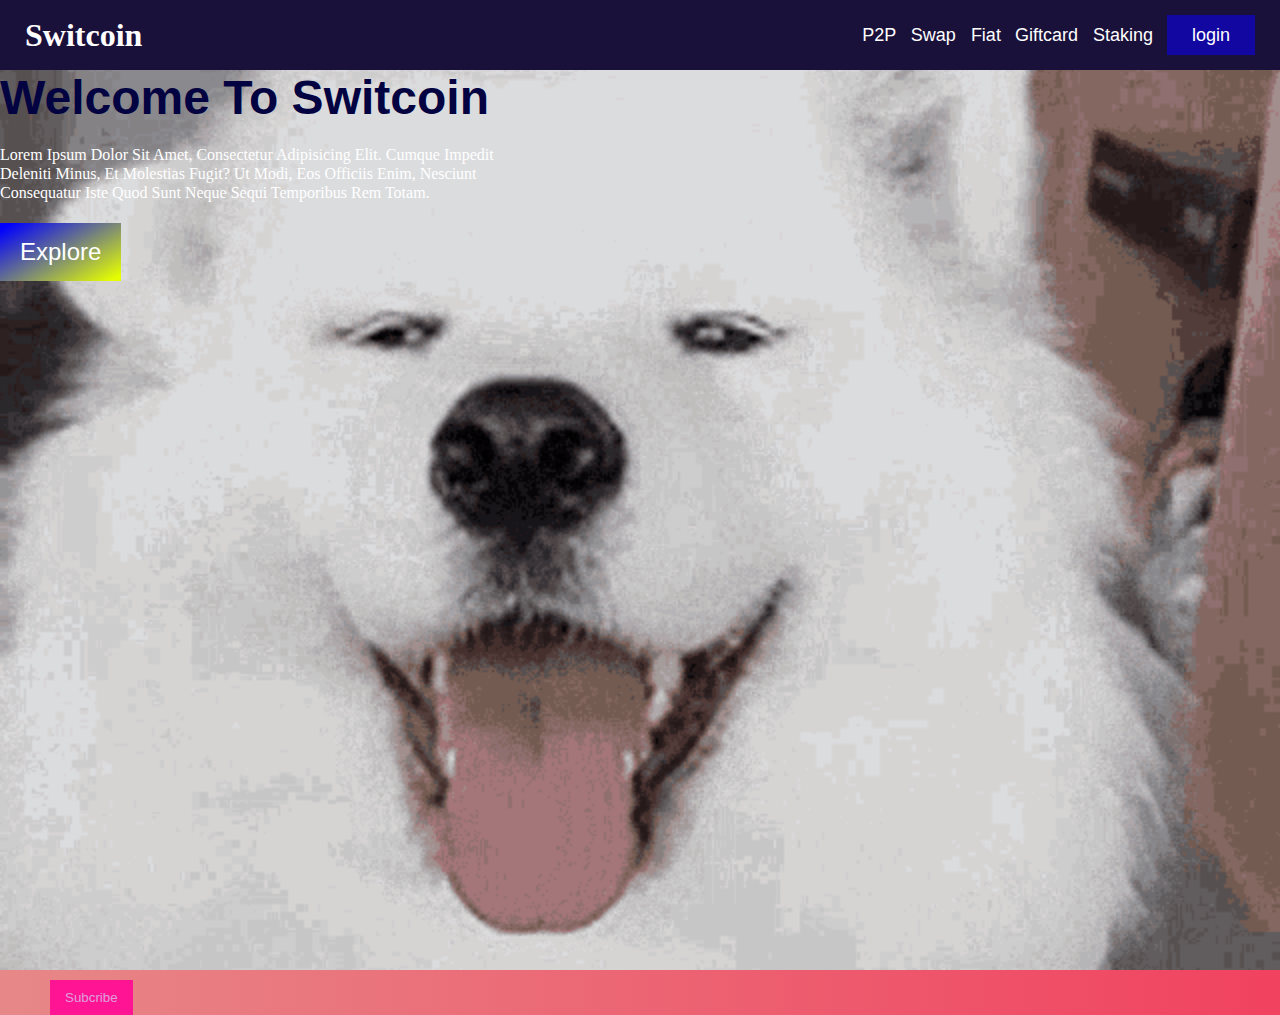
<file: index.html>
<!DOCTYPE html>
<html lang="en">
<head>
    <meta charset="UTF-8">
    <meta name="viewport" content="width=device-width, initial-scale=1.0">
    <title>Swit coin</title>
    <link rel="stylesheet" href="CSS/style.css">
</head>
<body>
    <header>
        <h1>Switcoin</h1>
        <nav class="navbar">
            <a href="#">P2P </a>
            <a href="#">Swap </a>
            <a href="#">Fiat</a>
            <a href="#">Giftcard </a>
            <a href="#">Staking</a>
            <a class="button" href="">login</a>
        </nav>
    </header>
    <main>
        <section class="hero">
            <h1>welcome to Switcoin</h1>
            <p>
                Lorem ipsum dolor sit amet, consectetur adipisicing elit. Cumque impedit <br>deleniti minus, et molestias fugit? Ut modi, eos officiis enim, nesciunt <br> consequatur iste quod sunt neque sequi temporibus rem totam.
            </p> 
            <button>explore</button>
        </section>
        <button class="btn">subcribe</button>
    </main>
  
    

</body>
</html>
</file>
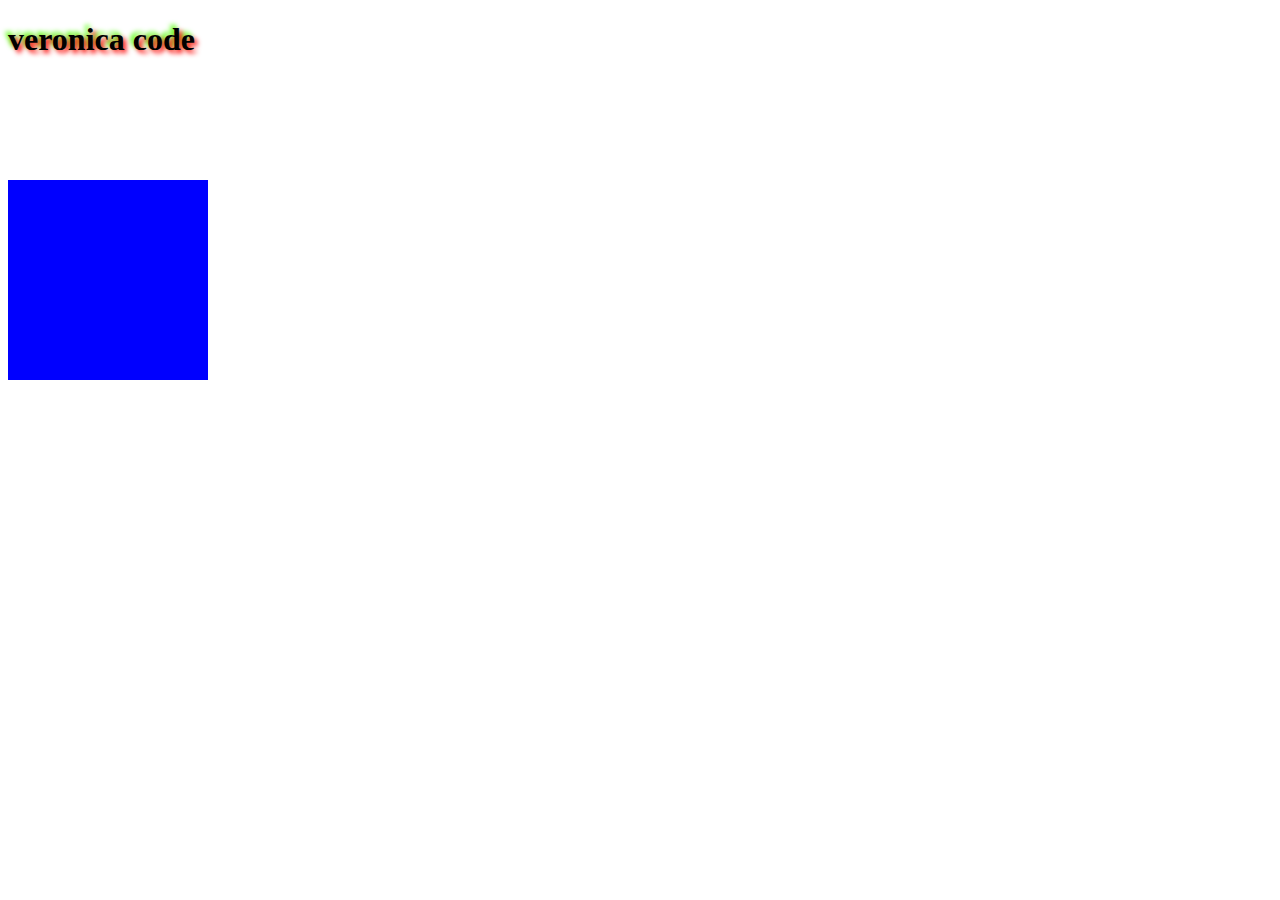
<file: playground.html>
<!DOCTYPE html>
<html lang="en">
<head>
    <meta charset="UTF-8">
    <meta name="viewport" content="width=device-width, initial-scale=1.0">
    <title></title>
    <link rel="stylesheet" href="playing.css">
</head>
<body>
    <h1>veronica code</h1>
    <div id="box2" class="hhhh"></div>

</body>
</html>
</file>
<file: CSS/style.css>
*{
    padding: 0%;
    margin: 0%;
    box-sizing: border-box;

}
body{
    background:linear-gradient(to right,rgb(231, 136, 136),#f1425f);
}

:root {
    --primary-color: rgb(26, 17, 59);
    --text-color: white;
    --secondary-color: rgb(18, 8, 161);
}


header{
    background-color: var(--primary-color);
    display: flex;
    height: 70px;
    justify-content: space-between;
    align-items: center;
    padding: 0 25px;
} 
.navbar a{
color: var(--text-color);
font-size: 18px;
font-family:sans-serif ;
text-decoration: none;
margin-left: 10px;
transition: 1s;
}
header h1{
    color: var(--text-color);
    font-family: cursive;
}
.hero-section{
    height: 80vh;
    background: linear-gradient(to right, var(--secondary-color),var(--primary-color));
}
.button{
    padding: 10px 25px;
    background-color: var(--secondary-color);
     /* border-radius: 10px; */
}
.navbar a:hover{
    color: rgb(91, 175, 223);
}
.crypto{
    height: 200px;
}

.hero{
    background-image: url(../happy-dog.gif);
    height: 100vh;
    background-repeat: no-repeat;
    background-position: center;
    background-size: cover;
} 
.hero h1{
    font-size: 3rem;
    font-family: sans-serif;
    font-weight: 700;
    color: rgb(3, 3, 65) ;
    padding-bottom: 20px;
    text-transform: capitalize;

}
.hero p{
    text-transform: capitalize;
    color:white;
    line-height: 1.2;
    font-weight: 500;
}
.hero button{
    padding: 15px 20px;
    font-size: 1.5rem;
    font-family: 'Franklin Gothic Medium', 'Arial Narrow', Arial, sans-serif;
    color: white;
    background: linear-gradient(150deg,blue 5%,rgb(228, 253, 2) 95%);
    border: none;
    text-transform: capitalize;
    margin-top: 20px;
}


.btn{
    padding: 10px 15px;
    margin-top: 10px;
    color: plum;
    border: none;
   margin-left: 50px;
   background-color: deeppink;
   text-transform: capitalize;
}
</file>
<file: playing.css>
h1{
   text-shadow: 3px 3px 5px #ff0000,  -3px -3px 5px rgb(81, 255, 0); 
}

#box2{
    width: 200px;
    height: 200px;
    background-color: blue;
    position: relative;
    top: 100px;
}
</file>
